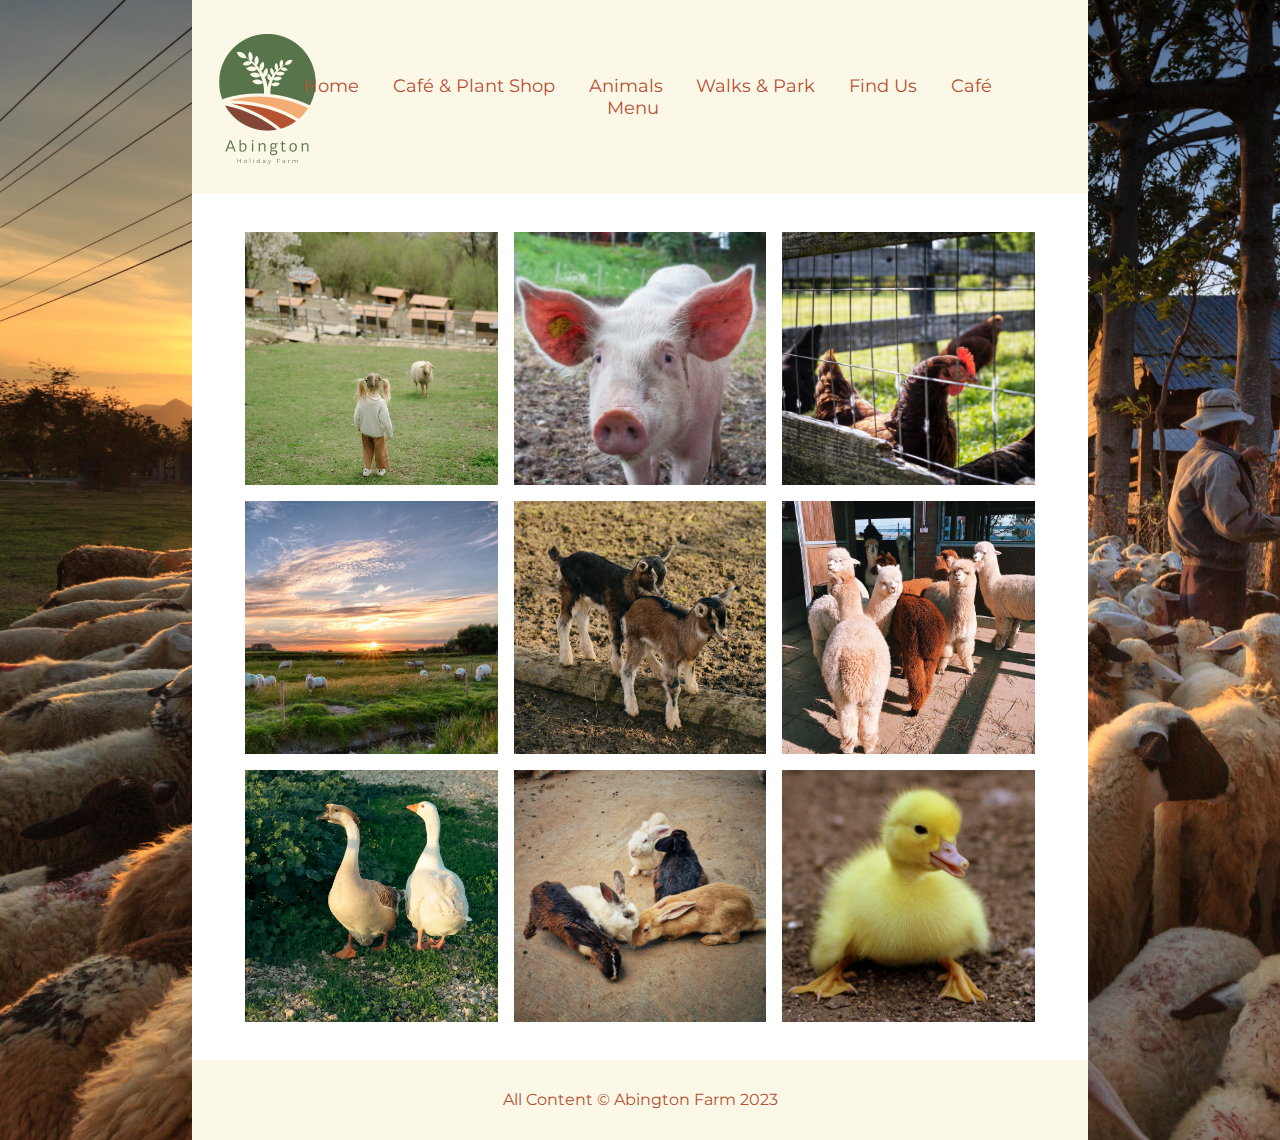
<file: animals.html>
<!DOCTYPE html>
<html lang="en">

    <head>
        <title>The Abington Farm - Animals</title>
        <link rel="preconnect" href="https://fonts.gstatic.com">
        <link href="https://fonts.googleapis.com/css2?family=Montserrat:wght@500&display=swap" rel="stylesheet">
        <link href="CSS/main.css" rel="stylesheet" type="text/css">
        <meta name="viewport" content="width=device-width,initial-scale=1.0">
    </head>
    <body>
        <section id="main">
            <nav>
                <a href="index.html">Home</a>
                <a href="cafe_plantshop.html">Caf&eacute; & Plant Shop</a>
                <a href="animals.html">Animals</a>
                <a href="walks_and_park.html">Walks & Park</a>
                <a href="findUs.html">Find Us</a>
                <a href="CafeMenu.html">Caf&eacute; Menu</a>
            </nav>
            <!--start of image grid-->
            <div class="flex-container">
                <div><img src="images/AnimalFarm1.jpg" alt="image of an animal farm"></div>
                <div><img src="images/pig1.jpg" alt="image of a pig"></div>
                <div><img src="images/FreeRangeChicken1.jpg" alt="image of a chicken"></div>
                
                <div><img src="images/grazingSheeps1.jpg" alt="image of grazing sheep"></div>
                <div><img src="images/goats.jpg" alt="image of two baby goats"></div>
                <div><img src="images/alpacas1.jpg" alt="image of alpacas"></div>
            
                <div><img src="images/geese1.jpg" alt="image of geese"></div>
                <div><img src="images/rabbits1.jpg" alt="image of rabbits"></div>
                <div><img src="images/chick1.jpg" alt="image of a chick"></div>

            </div>
            <!--end of different content-->
            <footer>
            <p style="color:#B55232">All Content &copy; Abington Farm 2023</p></footer>
        </section>
    
    </body>
</html>
</file>
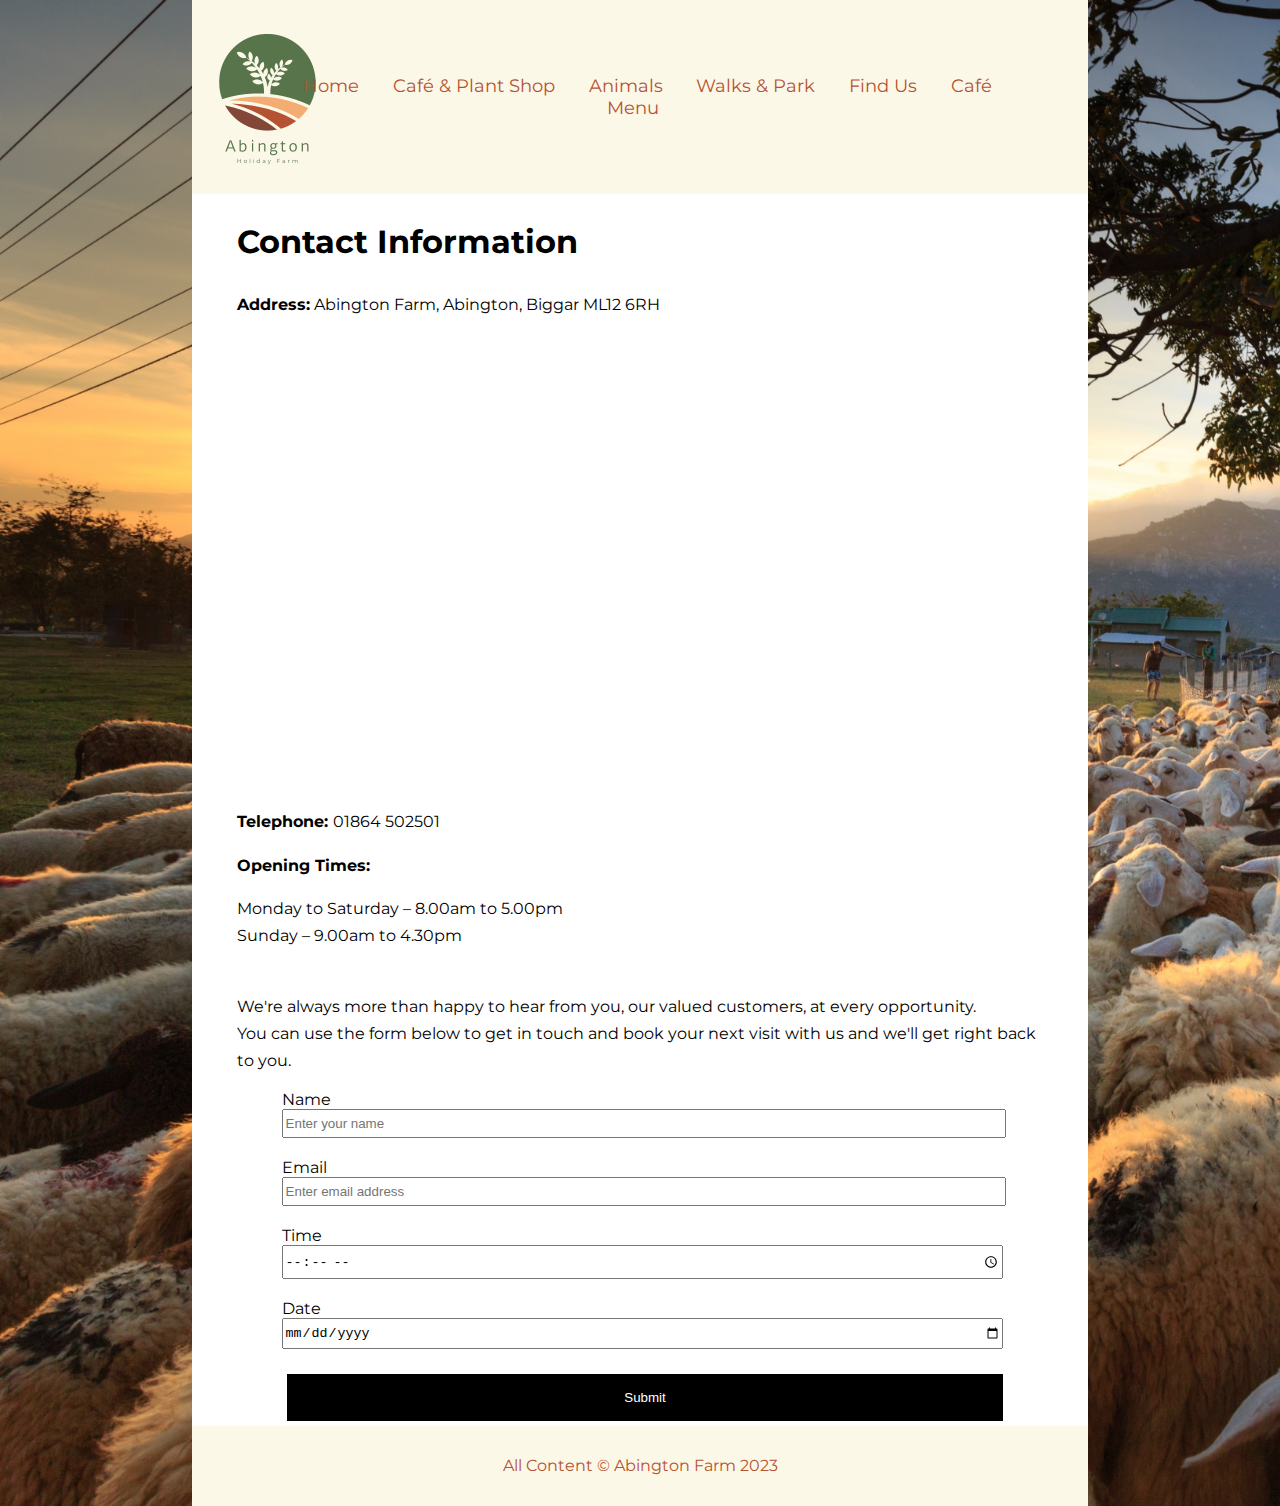
<file: findUs.html>
<!DOCTYPE html>
<html lang="en">

    <head>
        <title>The Abington Farm - Find Us</title>
        <link rel="preconnect" href="https://fonts.gstatic.com">
        <link href="https://fonts.googleapis.com/css2?family=Montserrat:wght@500&display=swap" rel="stylesheet">
        <link href="CSS/main.css" rel="stylesheet" type="text/css">
        <meta name="viewport" content="width=device-width,initial-scale=1.0">       
    </head>
    <body>
        <section id="main">
            <nav>
                <a href="index.html">Home</a>
                <a href="cafe_plantshop.html">Caf&eacute; & Plant Shop</a>
                <a href="animals.html">Animals</a>
                <a href="walks_and_park.html">Walks & Park</a>
                <a href="findUs.html">Find Us</a>
                <a href="CafeMenu.html">Caf&eacute; Menu</a>
            </nav>
            <!--start of different content-->
            <h1>Contact Information</h1>
            <p><b>Address:</b> Abington Farm, Abington, Biggar ML12 6RH</p>
            <iframe src="https://www.google.com/maps/embed?pb=!1m14!1m12!1m3!1d2260.437567979303!2d-3.70107422286617!3d55.48990001220979!2m3!1f0!2f0!3f0!3m2!1i1024!2i768!4f13.1!5e0!3m2!1sen!2suk!4v1687512720009!5m2!1sen!2suk" width="900px" height="450px" style="border:0;" allowfullscreen="" loading="lazy" referrerpolicy="no-referrer-when-downgrade"></iframe>
            <p><b>Telephone: </b>01864 502501</p>
            <p><b>Opening Times:</b>
            <p>Monday to Saturday – 8.00am to 5.00pm<br>Sunday – 9.00am to 4.30pm</p>
            
            <p><br>We're always more than happy to hear from you, our valued customers, at every opportunity.<br>
            You can use the form below to get in touch and book your next visit with us and we'll get right back to you.</p>
    
            <form name="enquiry" action="confirmation.html" >
            <label>Name</label>
                <input type="text" name="yourname" placeholder="Enter your name">
            <label>Email</label>
                <input type="email" name="youremail" placeholder="Enter email address">
            <label>Time</label>
                <input type="time" name="yourtime">
            <label>Date</label>
                <input type="date" name="yourdate">
            <input type="submit">
            </form>
            
            <!--end of different content-->
            <footer>
            <p style="color:#B55232">All Content &copy; Abington Farm 2023</p></footer>
        </section>
    
    </body>
</html>
</file>
<file: CSS/main.css>
/* Colours: #57744B
#824737
#B55232
#F3AC71
#FCF8E8
*/

.logo {
   margin: 10px auto;
   display: block;
}

body {
    margin: 0;
    font-family: 'Montserrat', sans-serif;
    background-image: url("../images/Farm.jpg");
    background-size: cover;
    background-repeat: no-repeat;
    
}

#main {
    width: 70%;
    background-color: #fff;
    margin: 0px auto;
    
}

nav {
    text-align: center;
    padding: 75px;
    background-color: #FCF8E8;
    background-image: url("../images/FarmLogo1small.png");
    background-repeat: no-repeat;
    background-position: left center;

}

nav a {
    color: #B55232;
    text-decoration: none;
    font-size: large;
    padding-left: 2%;
    padding-right: 2%;
    
}

nav a:hover {
    color: #57744B; 
}

ul {
    padding-left: 10%;
    margin-bottom: 50px;
}

footer {
    text-align: center;
    background-color: #FCF8E8;
    padding: 10px;
}

#main p,h1,h2,h3{
    padding-left: 5%;
    padding-right: 5%;
    line-height: 170%;
}

.sectionpic{
    width: 100%;
}
/*contact form page */

iframe {
    width: 100%;
    margin: 20px auto;
    display: block
}

input {
    width: 100%;
    margin-bottom: 20px;
    padding-top:5px;
    padding-bottom: 5px;

}

input[type="submit"] {
    background-color: black;
    border: none;
    color: #fff;
    padding:16px 32px;
    margin: 5px 5px;
}

form {
    padding-left: 10%;
    padding-right: 10%;
}
/*gallery pages */

.flex-container {
    width: 90%;
    margin: 30px auto;
    display: flex;
    flex-wrap: wrap;
    
}

.flex-container > div {
    
    flex: 31%;
    margin: 1%;
    justify-content: center;
    display: flex;
    
}

.flex-container img {
    width: 100%;

}
</file>
